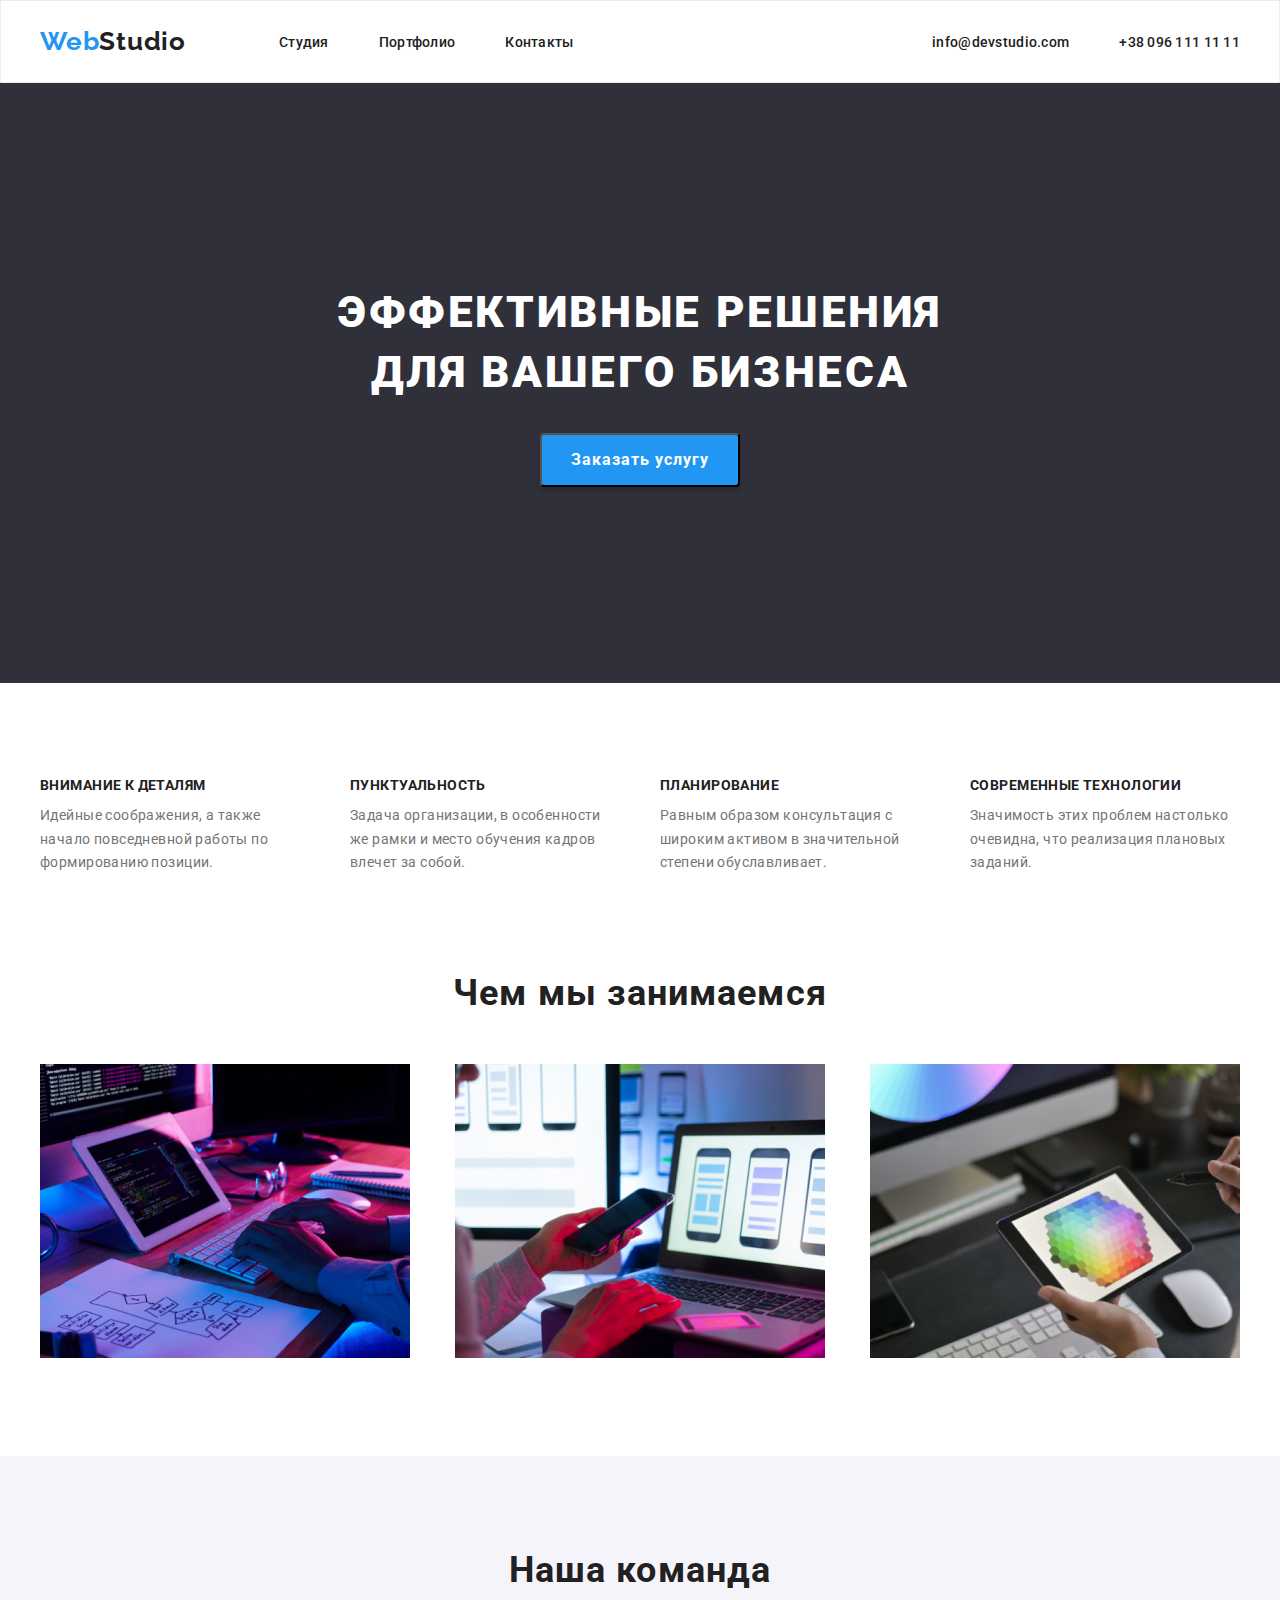
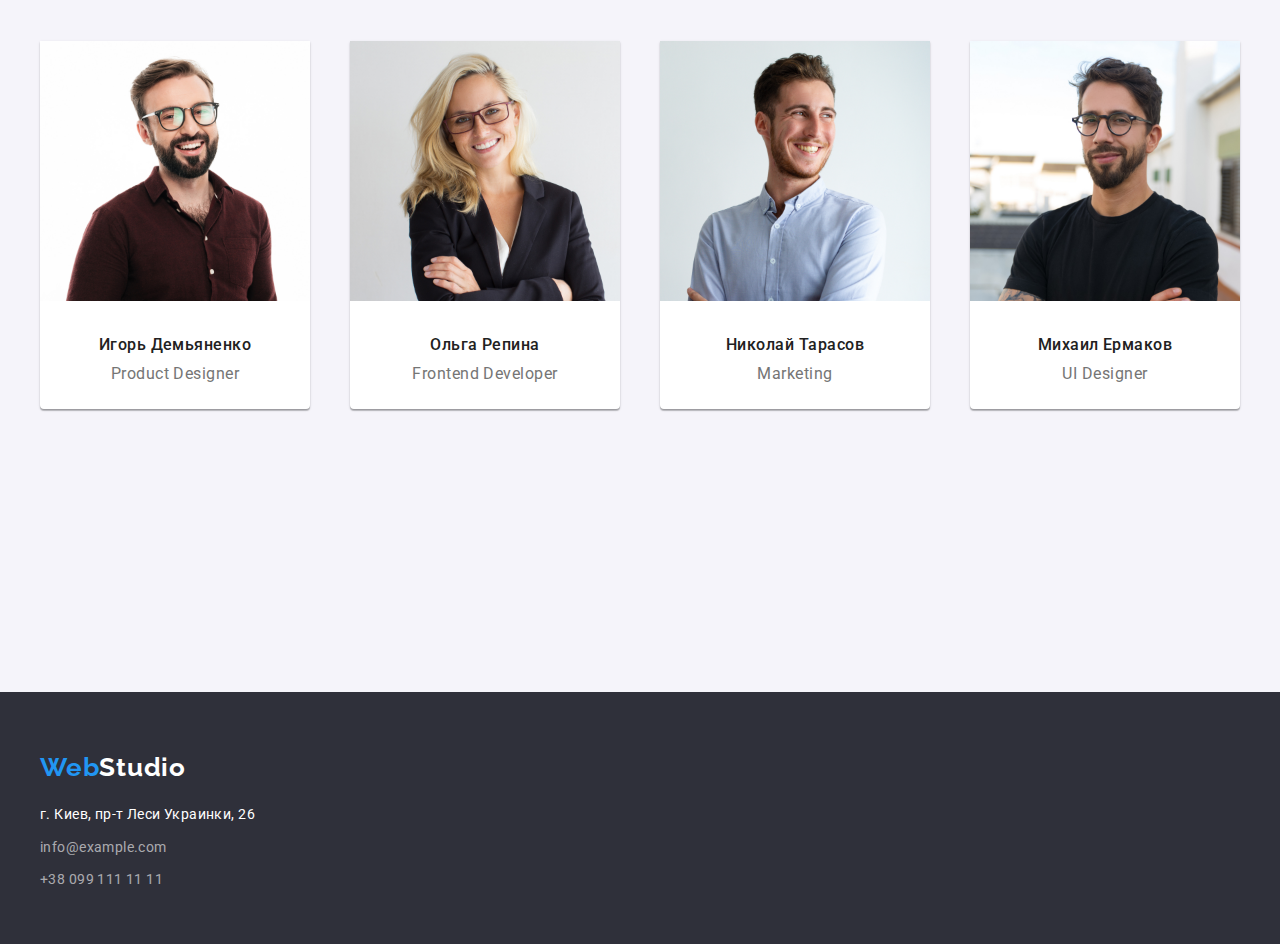
<file: index.html>
<!DOCTYPE html>
<html lang="ru">
<head>
    <meta charset="UTF-8">
    <meta name="viewport" content="width=device-width, initial-scale=1.0">
    <title>WebStudio</title>
    <link rel="stylesheet" href="https://cdnjs.cloudflare.com/ajax/libs/modern-normalize/1.0.0/modern-normalize.min.css"
        integrity="sha512-ISS7cAi1PEhQ8jnbJpJZMd29NlhNj4AWYyLOSp2CE/CsHxTCu+r+t0D2yoJudVrd0/8fTVPUVDzY5Tvli75u/g=="
        crossorigin="anonymous" />
    <link rel="preconnect" href="https://fonts.gstatic.com">
    <link href="https://fonts.googleapis.com/css2?family=Raleway:wght@700&family=Roboto:wght@400;500;700;900&display=swap"
        rel="stylesheet">
    <link rel="stylesheet" href="./css/styles.css">
</head>
<body>
    <header class="header">
        <div class="container">
            <nav class="menu">
                <a href="./index.html" class="logo">  <span class="accent">Web</span><span>Studio</span>
                </a>
                <ul class="list-no-style">
                    <li><a class="link" href="./index.html">Студия</a></li>
                    <li><a class="link" href="./portfolio.html">Портфолио</a></li>
                    <li><a class="link" href="#">Контакты</a></li>
                </ul>
            </nav>
            <ul class="list-no-style contacts">
                <li>
                    <address class="address"><a class="link" href="mailto:info@devstudio.com">info@devstudio.com</a>
                    </address>
                </li>
                <li>
                    <address class="address"><a class="link" href="tel:+380961111111">+38 096 111 11 11</a>
                    </address>
                </li>
            </ul>
        </div>
    </header>
    <main>
        <!-- tagline -->
        <section class="tagline">
            <div class="container">
                <h1>Эффективные решения <br> для вашего бизнеса</h1>
                <button class="order-service-btn" type="button">Заказать услугу</button>
            </div>
        </section>
        <!-- h2 features -->
        <section class="features section">
            <div class="container">
                <ul class="list-no-style">
                    <li>
                        <h3>Внимание к деталям</h3>
                        <p>Идейные соображения, а также начало повседневной работы по формированию позиции.</p>
                    </li>
                    <li>
                        <h3>Пунктуальность</h3>
                        <p>Задача организации, в особенности же рамки и место обучения кадров влечет за собой.</p>
                    </li>
                    <li>
                        <h3>Планирование</h3>
                        <p>Равным образом консультация с широким активом в значительной степени обуславливает.</p>
                    </li>
                    <li>
                        <h3>Современные технологии</h3>
                        <p>Значимость этих проблем настолько очевидна, что реализация плановых заданий.</p>
                    </li>
                </ul>
            </div>
        </section>
        <!-- occupation -->
        <section class="occupation section">
            <div class="container">
                <h2>Чем мы занимаемся</h2>
                <ul class="list-no-style">
                    <li><img src="./images/doing-img1.jpg" alt="Печать на клавиатуре" width="370"></li>
                    <li><img src="./images/doing-img2.jpg" alt="Смартфон подключают к ноутбуку" width="370"></li>
                    <li><img src="./images/doing-img3.jpg" alt="Палитра выбора цветов на экране планшета" width="370"></li>
                </ul>
            </div>
        </section>
        <!-- team -->
        <section class="team section">
            <div class="container">
                <h2>Наша команда</h2>
                <ul class="list-no-style">
                    <li>
                        <img src="./images/team-img-1.jpg" alt="Игорь Демьяненко" width="270">
                        <p class="name">Игорь Демьяненко</p>
                        <p class="position">Product Designer</p>
                    </li>
                    <li>
                        <img src="./images/team-img-2.jpg" alt="Ольга Репина" width="270">
                        <p class="name">Ольга Репина</p>
                        <p class="position">Frontend Developer</p>
                    </li>
                    <li>
                        <img src="./images/team-img-3.jpg" alt="Николай Тарасов" width="270">
                        <p class="name">Николай Тарасов</p>
                        <p class="position">Marketing</p>
                    </li>
                    <li>
                        <img src="./images/team-img-4.jpg" alt="Михаил Ермаков" width="270">
                        <p class="name">Михаил Ермаков</p>
                        <p class="position">UI Designer</p>
                    </li>
                </ul>
            </div>
        </section>
    </main>
    <footer class="footer">
        <div class="container">
            <a href="./index.html" class="logo"><span class="accent">Web</span><span>Studio</span> </a>
            <ul class="list-no-style">
                <li>
                    <address class="address city">г. Киев, пр-т Леси Украинки, 26</address>
                </li>
                <li>
                    <address class="address"> <a class="link" href="mailto:info@example.com">info@example.com</a>
                    </address>
                </li>
                <li>
                    <address class="address"> <a class="link" href="tel:+380991111111">+38 099 111 11 11</a></address>
                </li>
            </ul>
        </div>
    </footer>
</body>
</html>
</file>
<file: css/styles.css>
:root {
  --main-font: "Roboto", sans-serif;
  --second-font: "Raleway";
  --main-color: #757575;
  --accent-color: #2196f3;
  --secondary-color: #212121;
  --third-color: #ffffff;
  --background-color: #ffffff;
  --second-background-color: #2f303a;
  --third-background-color: #f5f4fa;
}

/* ==== COMPONENTS ====*/
* {
  margin: 0;
  padding: 0;
}

body {
  font-family: var(--main-font);
  font-style: normal;
  font-weight: 400;
  color: var(--main-color);
  background-color: var(--background-color);
}

.list-no-style {
  list-style: none;
  margin: 0;
  padding: 0;
}

.address {
  font-style: normal;
}

a {
  text-decoration: none;
}

h2 {
  font-size: 36px;
  line-height: 1.14;
  letter-spacing: 0.03em;
  color: var(--secondary-color);
  margin-bottom: 50px;
}

.container {
  width: 1200px;
  padding: 0 15px;
  margin: 0 auto;
}

.section {
  padding: 94px 0;
}

/* ==== /COMPONENTS ====*/

/* ==== HEADER ==== */
.header .container {
  display: flex;
  align-items: center;
}

.header {
  padding: 25px 0;
  /* background-color: pink; */
  border: 1px solid #ececec;
}

.header .menu {
  display: flex;
}

.header ul {
  display: flex;
  align-items: center;
}

.header .link,
.header .link:visited {
  font-weight: 500;
  font-size: 14px;
  line-height: 1.14;
  letter-spacing: 0.02em;
  color: var(--secondary-color);
}

.header .link:hover,
.header .link:active,
.header .link:focus {
  color: var(--accent-color);
}

.logo {
  font-family: var(--second-font);
  font-style: normal;
  font-weight: bold;
  font-size: 26px;
  line-height: 1.19;
  letter-spacing: 0.03em;
  color: var(--secondary-color);
  margin-right: 93px;
}

.logo .accent {
  color: var(--accent-color);
}

.contacts {
  margin-left: auto;
}

.contacts li:not(:first-child) {
  margin-left: 50px;
}

.menu ul li:not(:last-child) {
  margin-right: 50px;
}
/* ==== /HEADER ==== */

/* ==== TOP ==== */
.tagline {
  height: 600px;
  background: var(--second-background-color);
}

.tagline .container {
  display: flex;
  flex-direction: column;
  align-items: center;
}

.tagline h1 {
  font-weight: 900;
  font-size: 44px;
  line-height: 1.36;
  letter-spacing: 0.06em;
  text-transform: uppercase;
  color: var(--third-color);
  text-align: center;
  padding-top: 200px;
  margin-bottom: 30px;
}

.order-service-btn {
  font-family: var(--main-font);
  font-style: normal;
  font-weight: bold;
  font-size: 16px;
  line-height: 1.87;
  letter-spacing: 0.06em;
  color: var(--third-color);
  padding: 10px 29px;

  width: 200px;
  min-height: 50px;
  background: var(--accent-color);
  box-shadow: 0px 4px 4px rgba(0, 0, 0, 0.15);
  border-radius: 4px;
}
/* ==== /TOP ==== */

/* ==== FEATURES ==== */
.features {
  padding-bottom: 0;
}

.features h3 {
  font-weight: bold;
  font-size: 14px;
  line-height: 1.19;
  letter-spacing: 0.03em;
  text-transform: uppercase;
  color: var(--secondary-color);
  margin-bottom: 10px;
}

.features p {
  font-size: 14px;
  line-height: 1.71;
  letter-spacing: 0.03em;
  width: 270px;
  min-height: 75px;
}

.features ul {
  display: flex;
  justify-content: space-between;
}

/* ==== /FEATURES ==== */
/* ==== OCCUPATION ==== */
.occupation ul {
  display: flex;
  justify-content: space-between;
}

.occupation h2 {
  text-align: center;
}

/* ==== /OCCUPATION ==== */
/* ==== TEAM ==== */
.team {
  height: 648px;
  background-color: var(--third-background-color);
}

.team ul {
  display: flex;
  justify-content: space-between;
}

.team li {
  width: 270px;
  height: 368px;
  background: var(--background-color);
  box-shadow: 0px 1px 3px rgba(0, 0, 0, 0.12), 0px 1px 1px rgba(0, 0, 0, 0.14),
    0px 2px 1px rgba(0, 0, 0, 0.2);
  border-radius: 0px 0px 4px 4px;
}

.name {
  font-weight: 500;
  font-size: 16px;
  line-height: 1.19;
  letter-spacing: 0.03em;
  color: var(--secondary-color);
  text-align: center;
  margin-top: 30px;
}

.position {
  font-size: 16px;
  line-height: 1.19;
  letter-spacing: 0.03em;
  text-align: center;
  margin-top: 10px;
}

.team h2 {
  text-align: center;
}
/* ==== /TEAM ==== */

/* ==== FOOTER ==== */
.footer {
  height: 252px;
  background-color: #2f303a;
}
.footer .container {
  padding-top: 60px;
}

.footer .logo {
  color: var(--third-color);
  margin-right: 0;
}

.footer .city {
  font-size: 14px;
  line-height: 1.71;
  letter-spacing: 0.03em;
  color: var(--third-color);
  margin-top: 20px;
}

.footer .link,
.footer .link:visited {
  font-size: 14px;
  line-height: 1.71;
  letter-spacing: 0.03em;
  color: rgba(255, 255, 255, 0.6);
}

.footer .link:hover,
.footer .link:focus,
.footer .link:active {
  color: var(--accent-color);
}

.footer li:not(:last-child) {
  margin-bottom: 9px;
}
/* ==== /FOOTER ==== */

/* ==== PORTFOLIO ==== */
.portfolio .buttons {
  display: flex;
  justify-content: center;
}

.filter-btn {
  font-family: var(--main-font);
  font-style: normal;
  font-weight: 500;
  font-size: 16px;
  line-height: 1.62;
  text-align: center;
  letter-spacing: 0.03em;
  color: var(--secondary-color);

  background-color: var(--third-background-color);
  border-radius: 4px;
  border-width: 0;

  margin-bottom: 56px;
  padding: 6px 22px;
}

.buttons li:not(:last-child) {
  margin-right: 8px;
}

.filter-btn:hover,
.filter-btn:active,
.filter-btn:focus {
  color: var(--third-color);
  background-color: var(--accent-color);
}

.portfolio .content {
  display: flex;
  flex-wrap: wrap;
  justify-content: center;
}

.content li {
  width: 370px;
  height: 404px;
  background: var(--background-color);
  border: 1px solid #eeeeee;
  box-sizing: border-box;
}

.content li:not(:nth-child(3n)) {
  margin-right: 30px;
}

.content li:nth-child(-n + 6) {
  margin-bottom: 30px;
}

.portfolio h3 {
  font-weight: bold;
  font-size: 18px;
  line-height: 2;
  letter-spacing: 0.06em;
  color: var(--secondary-color);
  margin-left: 24px;
}

.portfolio p {
  font-weight: normal;
  font-size: 16px;
  line-height: 1.87;
  letter-spacing: 0.03em;
  margin-left: 24px;
  margin-top: 4px;
}

.content img {
  margin-bottom: 20px;
}
/* ==== /PORTFOLIO ==== */
</file>
